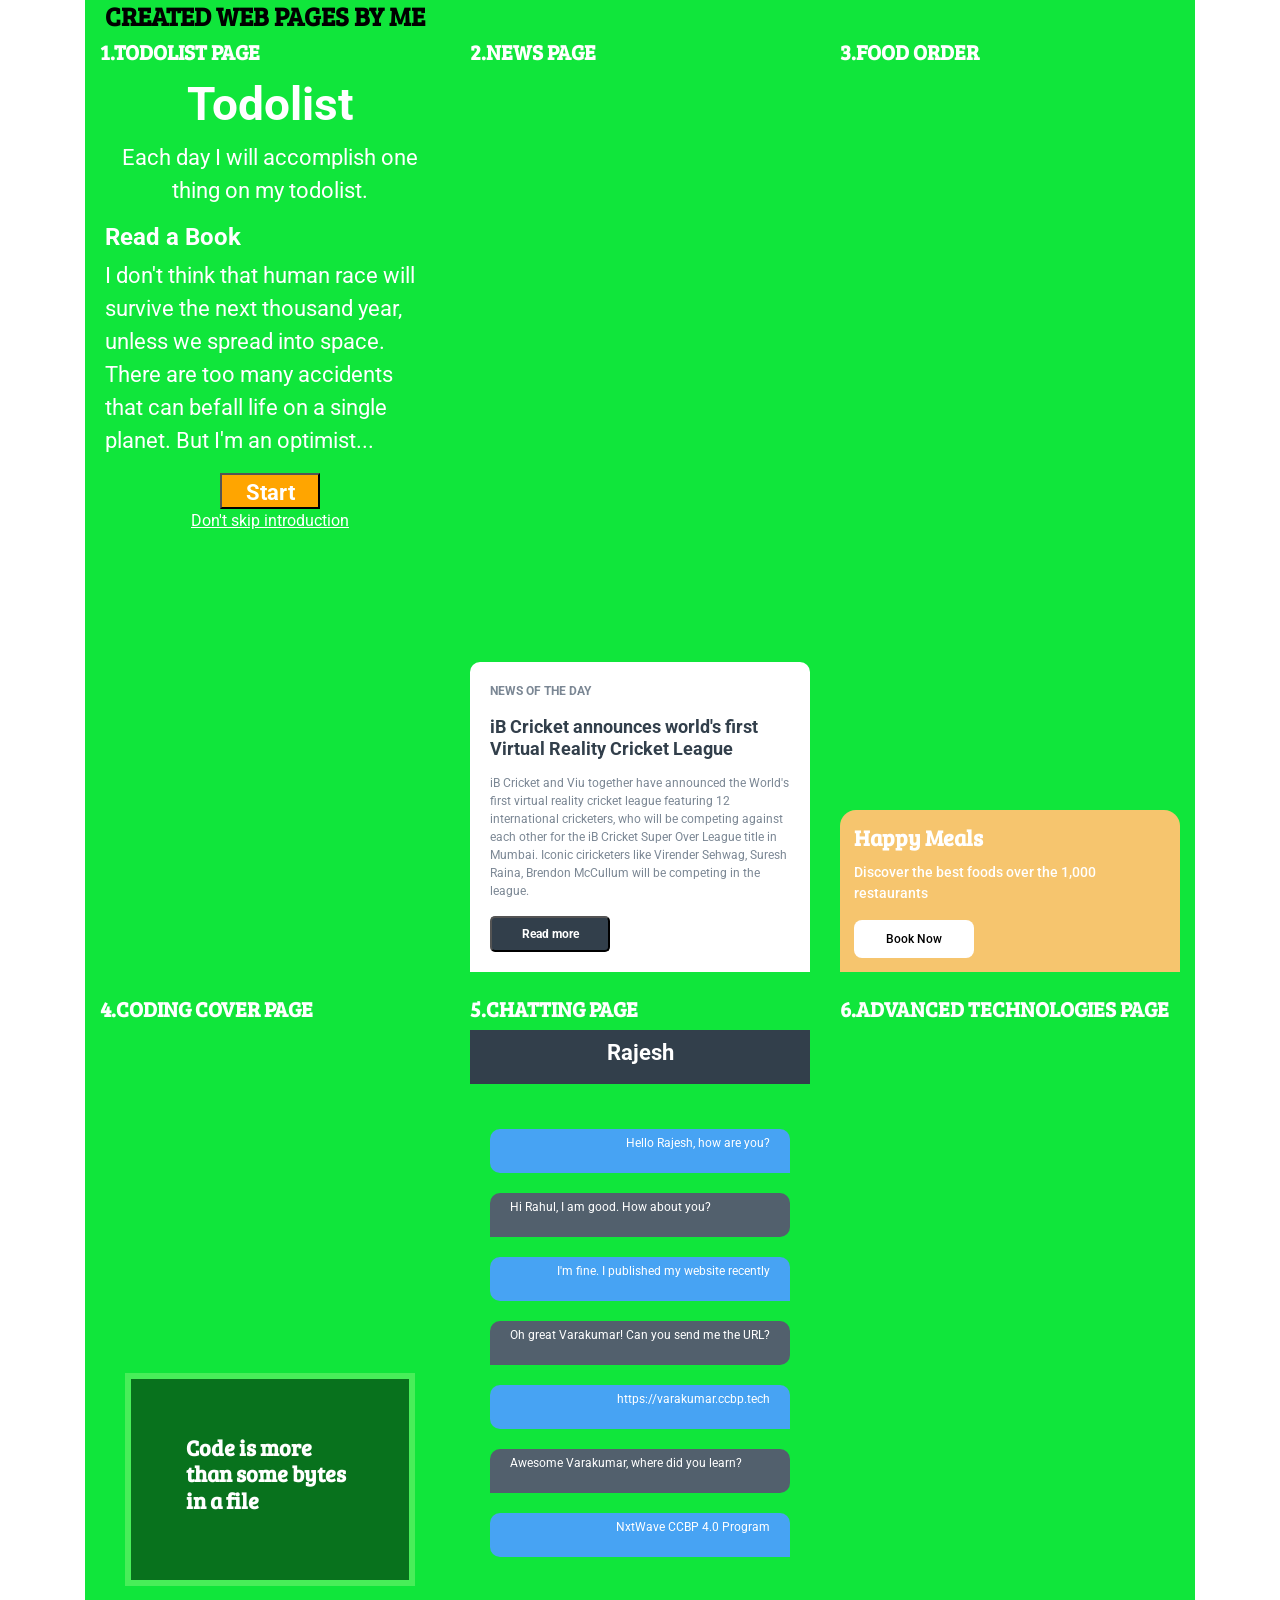
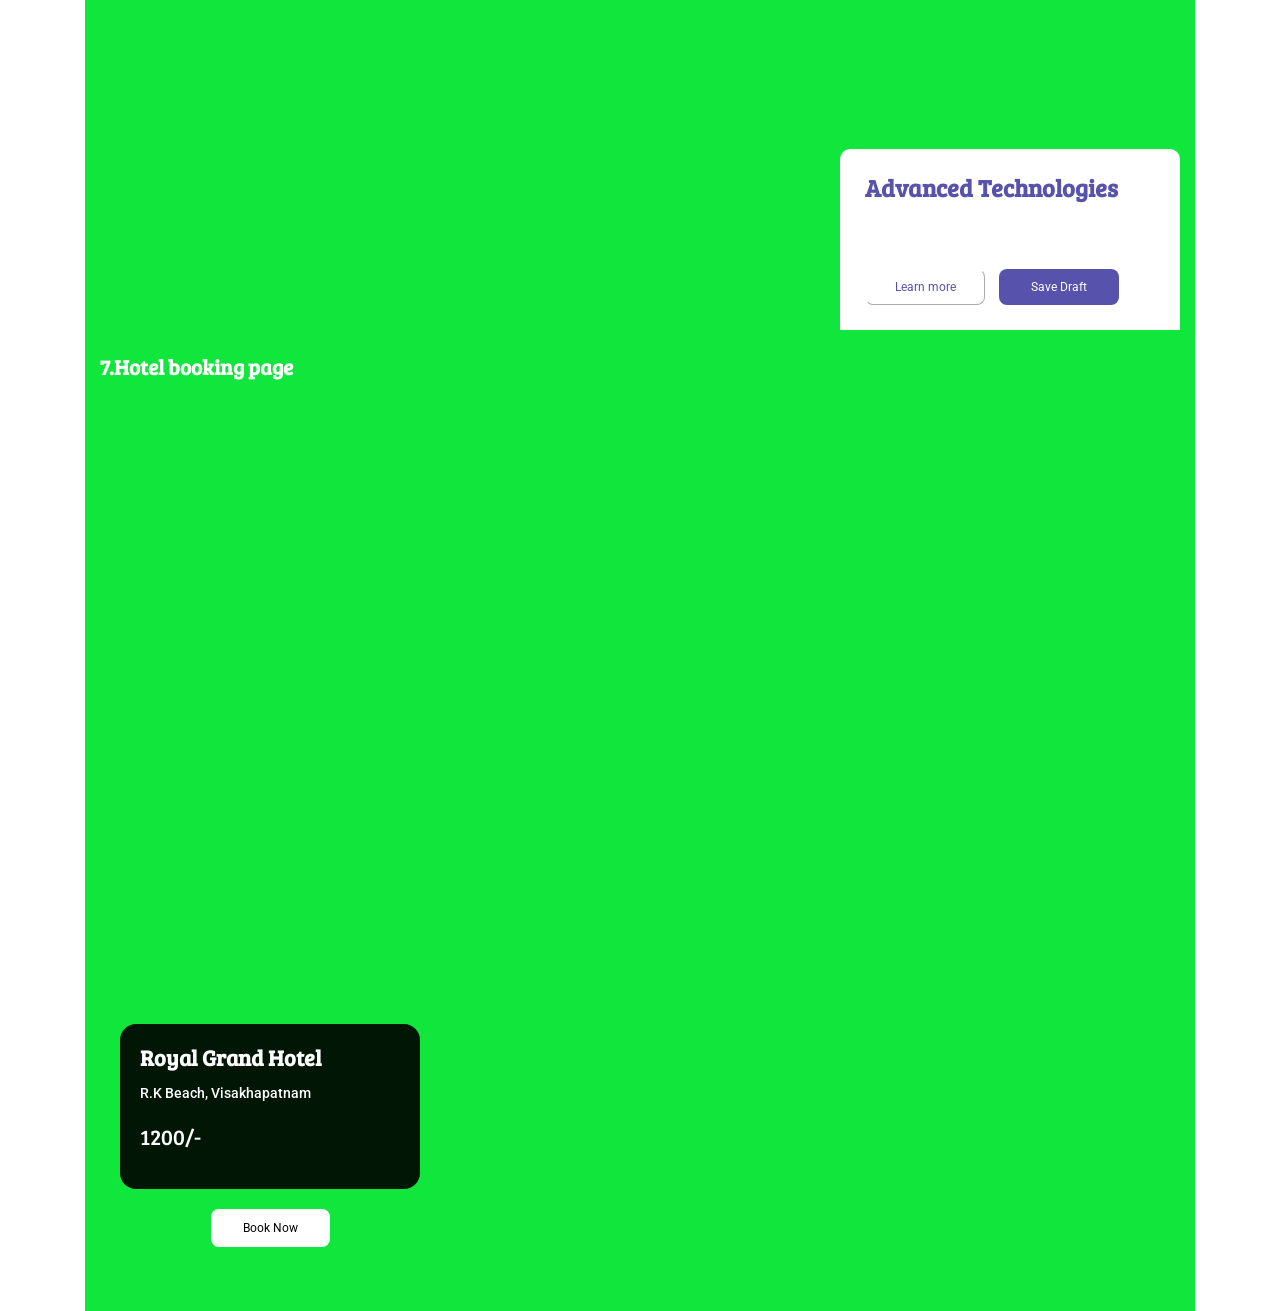
<file: index.html>
<!DOCTYPE html>
<html>
    <head>
        <link rel="stylesheet" href="https://stackpath.bootstrapcdn.com/bootstrap/4.5.2/css/bootstrap.min.css" integrity="sha384-JcKb8q3iqJ61gNV9KGb8thSsNjpSL0n8PARn9HuZOnIxN0hoP+VmmDGMN5t9UJ0Z" crossorigin="anonymous">
        <script src="https://code.jquery.com/jquery-3.5.1.slim.min.js" integrity="sha384-DfXdz2htPH0lsSSs5nCTpuj/zy4C+OGpamoFVy38MVBnE+IbbVYUew+OrCXaRkfj" crossorigin="anonymous"></script>
        <script src="https://cdn.jsdelivr.net/npm/popper.js@1.16.1/dist/umd/popper.min.js" integrity="sha384-9/reFTGAW83EW2RDu2S0VKaIzap3H66lZH81PoYlFhbGU+6BZp6G7niu735Sk7lN" crossorigin="anonymous"></script>
        <script src="https://stackpath.bootstrapcdn.com/bootstrap/4.5.2/js/bootstrap.min.js" integrity="sha384-B4gt1jrGC7Jh4AgTPSdUtOBvfO8shuf57BaghqFfPlYxofvL8/KUEfYiJOMMV+rV" crossorigin="anonymous"></script>
        <link rel = "stylesheet" href = "Created_web_pages.css"/>
        <link rel = "stylesheet" href = "Todolist.css"/>
        <link rel = "stylesheet" href = "News_Page.css"/>
        <link rel = "stylesheet" href = "Food_order_page.css"/>
        <link rel = "stylesheet" href = "Coding_cover_page.css"/>
        <link rel = "stylesheet" href = "ChatPage.css"/>
        <link rel = "stylesheet" href = "Advanced_Technologies_Cover_Page.css"/>
        <link rel = "stylesheet" href = "Hotel_Booking_Page.css"/>
    </head>
    <body>
        <div class="container">
            <div class="row">
                <div class="col-12 col-sm-12 col-md-12 col-lg-12 col-xl-12">
                        <div class="Created-web-bg-container">
                        <h1 class="Created-web-heading">CREATED WEB PAGES BY ME</h1>
                        <div class="container">
                            <div class="row">
                                <div class="col-12 col-sm-12 col-md-6 col-lg-6 col-xl-4 mb-4">
                                    <h1 class="head-line">1.TODOLIST PAGE</h1>
                                    <div class = "Todolist-bg-container">
                                        <h1 class = "main-heading"> Todolist </h1>
                                        <p class = "paragraph-1">
                                            Each day I will accomplish one thing on my todolist. 
                                        </p>
                                        <h1 class = "sub-heading">
                                           Read a Book 
                                        </h1>
                                        <p class = "paragraph"> 
                                            I don't think that human race will survive the next thousand year,
                                            unless we spread into space.
                                            There are too many accidents that can befall life on a single planet.
                                            But I'm an optimist...
                                        </p>
                                        <button class = "start-button"> Start </button>
                                        <p class = "sub-paragraph">
                                            Don't skip introduction
                                        </p>
                                    </div>
                                </div>
                                <div class="col-12 col-sm-12 col-md-6 col-lg-6 col-xl-4 mb-4">
                                    <h1 class="head-line">2.NEWS PAGE</h1>
                                    <div class="NewsPage-bg-container d-flex flex-column justify-content-end">
                                        <div class="NewsPage-card">
                                            <p class="News-category">NEWS OF THE DAY</p>
                                            <h1 class="News-title">
                                                iB Cricket announces world's first Virtual Reality Cricket League
                                            </h1>
                                            <p class="News-description">
                                               iB Cricket and Viu together have announced the World's first virtual reality cricket league featuring 12 international cricketers,
                                                who will be competing against each other for the iB Cricket Super Over League title in Mumbai.
                                               Iconic ciricketers like Virender Sehwag, Suresh Raina, Brendon McCullum will be competing in the league.
                                            </p>
                                            <button class="button">Read more</button>
                                        </div>
                                    </div>
                                </div>
                                <div class="col-12 col-sm-12 col-md-6 col-lg-6 col-xl-4 mb-4">
                                <h1 class="head-line">3.FOOD ORDER</h1>
                                <div class = "foodpage-bg-container d-flex flex-column justify-content-end">
                                    <div class = "order-card">
                                        <h1 class = "card-title">Happy Meals</h1>
                                            <p class = "card-description">
                                                Discover the best foods over the 1,000 restaurants
                                            </p>
                                        <button class = "card-button">Book Now</button>
                                        </div>
                                    </div>
                                </div>
                                <div class="col-12 col-sm-12 col-md-6 col-lg-6 col-xl-4 mb-4">
                                    <h1 class="head-line">4.CODING COVER PAGE</h1>
                                    <div class = "Coding-cover-bg-container d-flex flex-column justify-content-center">
                                            <div class = "Coding-cover-card-bg-container">
                                            <h1 class = card-title>
                                                Code is more than some bytes in a file
                                            </h1>
                                        </div>
                                    </div>
                                </div>
                                <div class="col-12 col-sm-12 col-md-6 col-lg-6 col-xl-4 mb-4">
                                    <h1 class="head-line">5.CHATTING PAGE</h1>
                                        <div class = "ChatPage-bg-container">
                                            <div class = "black-box"> 
                                                <h1 class = "black-box-heading">Rajesh</h1> 
                                            </div>
                                            <div class = "blue-box">
                                                <p class = "message-text">
                                                    Hello Rajesh, how are you?
                                                </p>
                                            </div>
                                            <div class = "gray-box">
                                                <p class = "message-text">
                                                    Hi Rahul, I am good. How about you?
                                                </p>
                                            </div>
                                            <div class = "blue-box">
                                                <p class = "message-text">
                                                    I'm fine. I published my website recently
                                                </p>
                                            </div>
                                            <div class = "gray-box">
                                                <p class = "message-text">
                                                    Oh great Varakumar! Can you send me the URL?
                                                </p>
                                            </div>
                                            <div class = "blue-box">
                                                <p class = "message-text">
                                                    https://varakumar.ccbp.tech
                                                </p>
                                            </div>
                                            <div class = "gray-box">
                                                <p class = "message-text">
                                                    Awesome Varakumar, where did you learn?
                                                </p>
                                            </div>
                                            <div class = "blue-box">
                                            <p class = "message-text">
                                                NxtWave CCBP 4.0 Program
                                            </p>
                                        </div>
                                    </div>
                                </div>
                                <div class="col-12 col-sm-12 col-md-6 col-lg-6 col-xl-4 mb-4">
                                <h1 class="head-line">6.ADVANCED TECHNOLOGIES PAGE</h1>
                                <div class = "Advanced-technologies-bg-container d-flex flex-column justify-content-end">
                                    <div class = "Advanced-technologies-card-bg-container">
                                        <h1 class = "card-heading">Advanced Technologies</h1>
                                        <p class="card-description">
                                            Machinery and equipment developed from the application of scientific knowledge.
                                        </p>
                                        <button class = "card-button-1"> Learn more </button>
                                        <button class = "card-button-2"> Save Draft </button>
                                    </div>
                                </div>
                                </div>
                                <div class="col-12 col-sm-12 col-md-6 col-lg-6 col-xl-4 mb-4">
                                    <h1 class="head-line">7.Hotel booking page </h1>
                                    <div class="hotel-booking-bg-container d-flex flex-column justify-content-end">
                                        <div class="hotel-booking-card">
                                            <h1 class="card-title">Royal Grand Hotel</h1>
                                            <p class="card-description">R.K Beach, Visakhapatnam</p>
                                            <p class="cost-text">1200/-</p>
                                        </div>
                                        <div class="button-container">
                                            <button class="hotel-booking-button">Book Now</button>
                                        </div>
                                    </div>
                                </div>
                            </div>
                        </div>
                    </div>
                </div>
            </div>
        </div>
    </body>
</html>
</file>
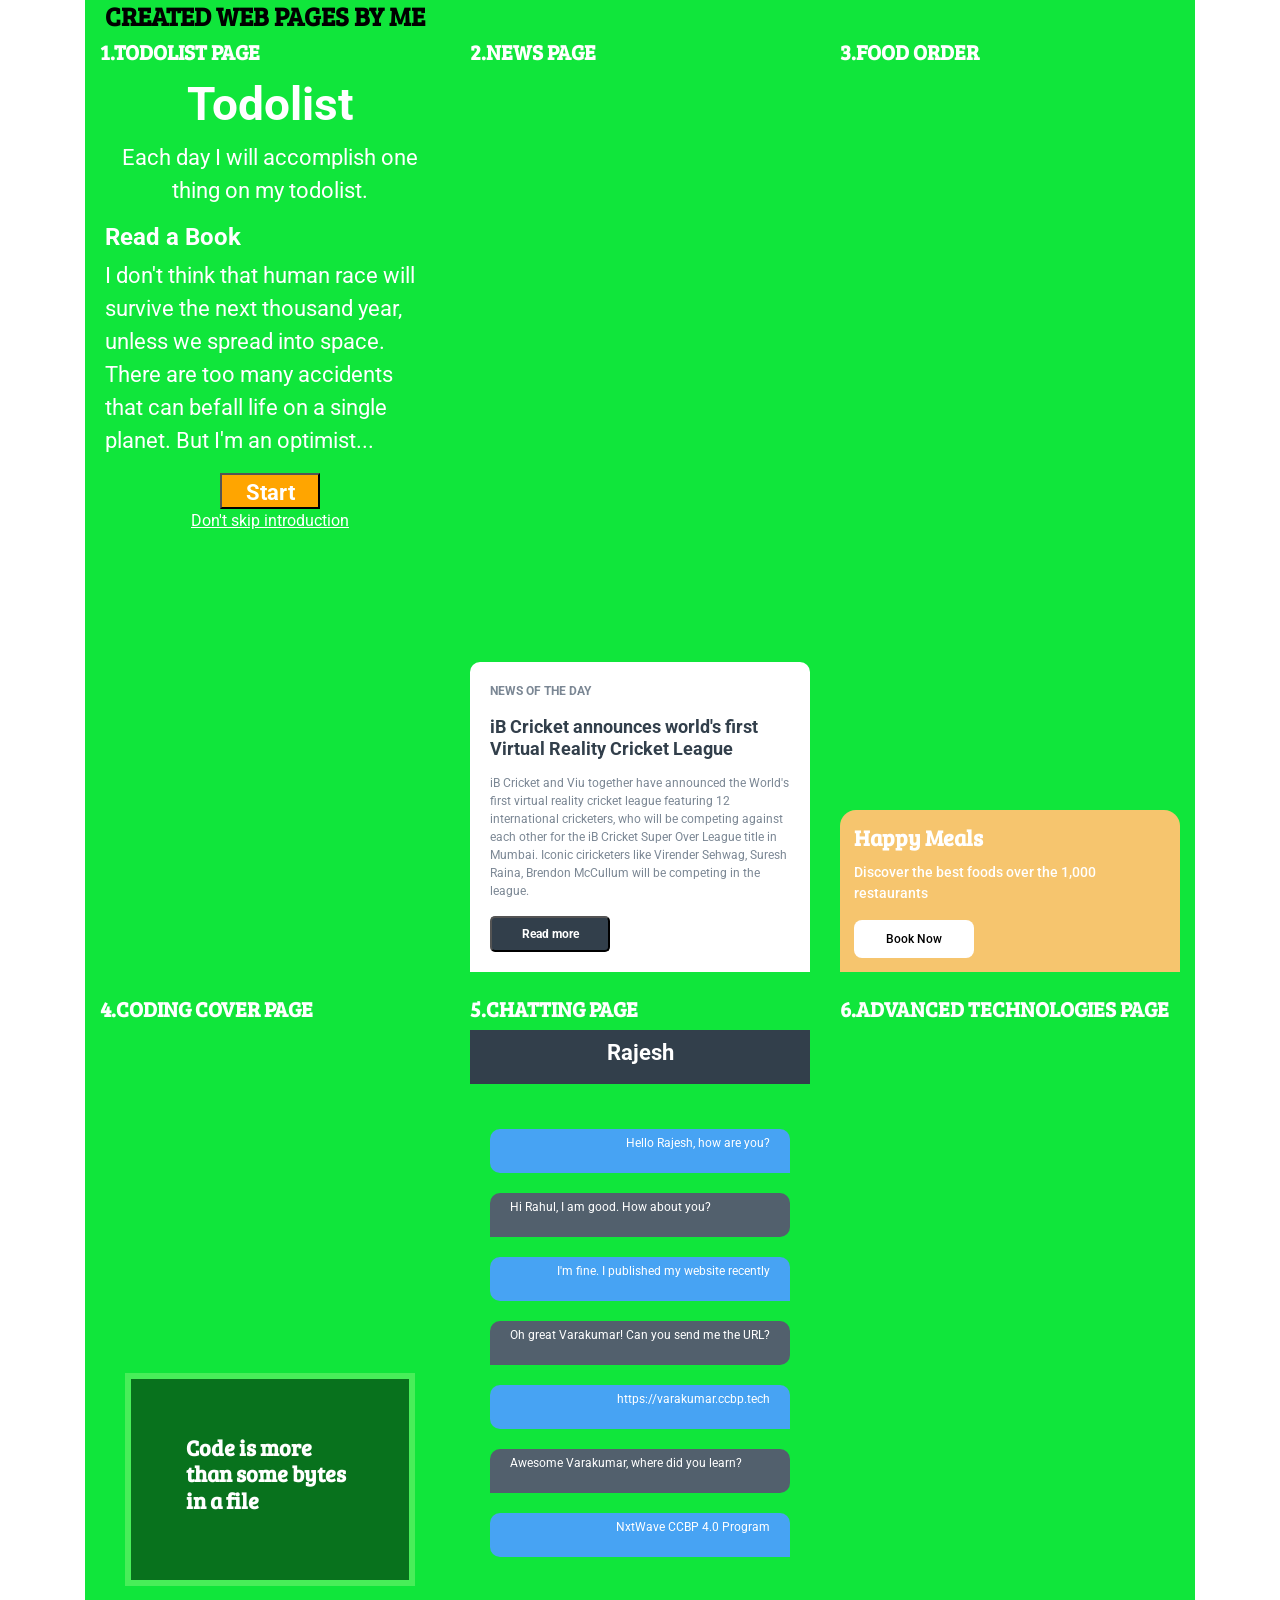
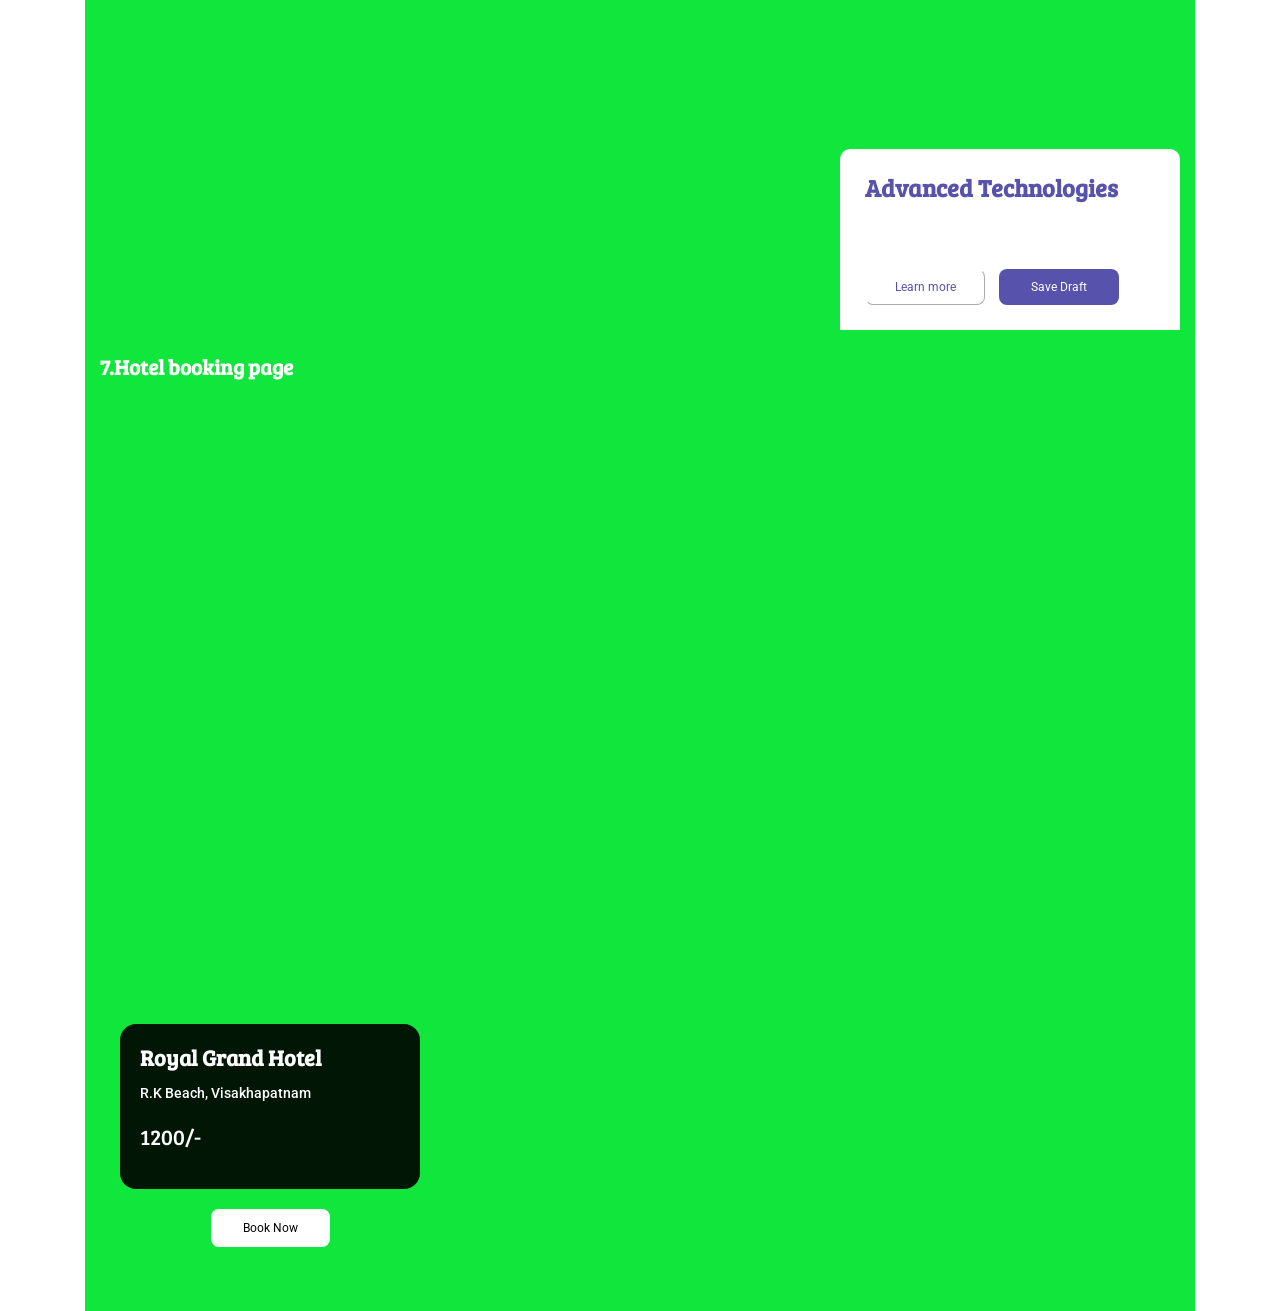
<file: Created_web_pages.html>
<!DOCTYPE html>
<html>
    <head>
        <link rel="stylesheet" href="https://stackpath.bootstrapcdn.com/bootstrap/4.5.2/css/bootstrap.min.css" integrity="sha384-JcKb8q3iqJ61gNV9KGb8thSsNjpSL0n8PARn9HuZOnIxN0hoP+VmmDGMN5t9UJ0Z" crossorigin="anonymous">
        <script src="https://code.jquery.com/jquery-3.5.1.slim.min.js" integrity="sha384-DfXdz2htPH0lsSSs5nCTpuj/zy4C+OGpamoFVy38MVBnE+IbbVYUew+OrCXaRkfj" crossorigin="anonymous"></script>
        <script src="https://cdn.jsdelivr.net/npm/popper.js@1.16.1/dist/umd/popper.min.js" integrity="sha384-9/reFTGAW83EW2RDu2S0VKaIzap3H66lZH81PoYlFhbGU+6BZp6G7niu735Sk7lN" crossorigin="anonymous"></script>
        <script src="https://stackpath.bootstrapcdn.com/bootstrap/4.5.2/js/bootstrap.min.js" integrity="sha384-B4gt1jrGC7Jh4AgTPSdUtOBvfO8shuf57BaghqFfPlYxofvL8/KUEfYiJOMMV+rV" crossorigin="anonymous"></script>
        <link rel = "stylesheet" href = "Created_web_pages.css"/>
        <link rel = "stylesheet" href = "Todolist.css"/>
        <link rel = "stylesheet" href = "News_Page.css"/>
        <link rel = "stylesheet" href = "Food_order_page.css"/>
        <link rel = "stylesheet" href = "Coding_cover_page.css"/>
        <link rel = "stylesheet" href = "ChatPage.css"/>
        <link rel = "stylesheet" href = "Advanced_Technologies_Cover_Page.css"/>
        <link rel = "stylesheet" href = "Hotel_Booking_Page.css"/>
    </head>
    <body>
        <div class="container">
            <div class="row">
                <div class="col-12 col-sm-12 col-md-12 col-lg-12 col-xl-12">
                        <div class="Created-web-bg-container">
                        <h1 class="Created-web-heading">CREATED WEB PAGES BY ME</h1>
                        <div class="container">
                            <div class="row">
                                <div class="col-12 col-sm-12 col-md-6 col-lg-6 col-xl-4 mb-4">
                                    <h1 class="head-line">1.TODOLIST PAGE</h1>
                                    <div class = "Todolist-bg-container">
                                        <h1 class = "main-heading"> Todolist </h1>
                                        <p class = "paragraph-1">
                                            Each day I will accomplish one thing on my todolist. 
                                        </p>
                                        <h1 class = "sub-heading">
                                           Read a Book 
                                        </h1>
                                        <p class = "paragraph"> 
                                            I don't think that human race will survive the next thousand year,
                                            unless we spread into space.
                                            There are too many accidents that can befall life on a single planet.
                                            But I'm an optimist...
                                        </p>
                                        <button class = "start-button"> Start </button>
                                        <p class = "sub-paragraph">
                                            Don't skip introduction
                                        </p>
                                    </div>
                                </div>
                                <div class="col-12 col-sm-12 col-md-6 col-lg-6 col-xl-4 mb-4">
                                    <h1 class="head-line">2.NEWS PAGE</h1>
                                    <div class="NewsPage-bg-container d-flex flex-column justify-content-end">
                                        <div class="NewsPage-card">
                                            <p class="News-category">NEWS OF THE DAY</p>
                                            <h1 class="News-title">
                                                iB Cricket announces world's first Virtual Reality Cricket League
                                            </h1>
                                            <p class="News-description">
                                               iB Cricket and Viu together have announced the World's first virtual reality cricket league featuring 12 international cricketers,
                                                who will be competing against each other for the iB Cricket Super Over League title in Mumbai.
                                               Iconic ciricketers like Virender Sehwag, Suresh Raina, Brendon McCullum will be competing in the league.
                                            </p>
                                            <button class="button">Read more</button>
                                        </div>
                                    </div>
                                </div>
                                <div class="col-12 col-sm-12 col-md-6 col-lg-6 col-xl-4 mb-4">
                                <h1 class="head-line">3.FOOD ORDER</h1>
                                <div class = "foodpage-bg-container d-flex flex-column justify-content-end">
                                    <div class = "order-card">
                                        <h1 class = "card-title">Happy Meals</h1>
                                            <p class = "card-description">
                                                Discover the best foods over the 1,000 restaurants
                                            </p>
                                        <button class = "card-button">Book Now</button>
                                        </div>
                                    </div>
                                </div>
                                <div class="col-12 col-sm-12 col-md-6 col-lg-6 col-xl-4 mb-4">
                                    <h1 class="head-line">4.CODING COVER PAGE</h1>
                                    <div class = "Coding-cover-bg-container d-flex flex-column justify-content-center">
                                            <div class = "Coding-cover-card-bg-container">
                                            <h1 class = card-title>
                                                Code is more than some bytes in a file
                                            </h1>
                                        </div>
                                    </div>
                                </div>
                                <div class="col-12 col-sm-12 col-md-6 col-lg-6 col-xl-4 mb-4">
                                    <h1 class="head-line">5.CHATTING PAGE</h1>
                                        <div class = "ChatPage-bg-container">
                                            <div class = "black-box"> 
                                                <h1 class = "black-box-heading">Rajesh</h1> 
                                            </div>
                                            <div class = "blue-box">
                                                <p class = "message-text">
                                                    Hello Rajesh, how are you?
                                                </p>
                                            </div>
                                            <div class = "gray-box">
                                                <p class = "message-text">
                                                    Hi Rahul, I am good. How about you?
                                                </p>
                                            </div>
                                            <div class = "blue-box">
                                                <p class = "message-text">
                                                    I'm fine. I published my website recently
                                                </p>
                                            </div>
                                            <div class = "gray-box">
                                                <p class = "message-text">
                                                    Oh great Varakumar! Can you send me the URL?
                                                </p>
                                            </div>
                                            <div class = "blue-box">
                                                <p class = "message-text">
                                                    https://varakumar.ccbp.tech
                                                </p>
                                            </div>
                                            <div class = "gray-box">
                                                <p class = "message-text">
                                                    Awesome Varakumar, where did you learn?
                                                </p>
                                            </div>
                                            <div class = "blue-box">
                                            <p class = "message-text">
                                                NxtWave CCBP 4.0 Program
                                            </p>
                                        </div>
                                    </div>
                                </div>
                                <div class="col-12 col-sm-12 col-md-6 col-lg-6 col-xl-4 mb-4">
                                <h1 class="head-line">6.ADVANCED TECHNOLOGIES PAGE</h1>
                                <div class = "Advanced-technologies-bg-container d-flex flex-column justify-content-end">
                                    <div class = "Advanced-technologies-card-bg-container">
                                        <h1 class = "card-heading">Advanced Technologies</h1>
                                        <p class="card-description">
                                            Machinery and equipment developed from the application of scientific knowledge.
                                        </p>
                                        <button class = "card-button-1"> Learn more </button>
                                        <button class = "card-button-2"> Save Draft </button>
                                    </div>
                                </div>
                                </div>
                                <div class="col-12 col-sm-12 col-md-6 col-lg-6 col-xl-4 mb-4">
                                    <h1 class="head-line">7.Hotel booking page </h1>
                                    <div class="hotel-booking-bg-container d-flex flex-column justify-content-end">
                                        <div class="hotel-booking-card">
                                            <h1 class="card-title">Royal Grand Hotel</h1>
                                            <p class="card-description">R.K Beach, Visakhapatnam</p>
                                            <p class="cost-text">1200/-</p>
                                        </div>
                                        <div class="button-container">
                                            <button class="hotel-booking-button">Book Now</button>
                                        </div>
                                    </div>
                                </div>
                            </div>
                        </div>
                    </div>
                </div>
            </div>
        </div>
    </body>
</html>
</file>
<file: Created_web_pages.css>
@import url("https://fonts.googleapis.com/css2?family=Bree+Serif&family=Caveat:wght@400;700&family=Lobster&family=Monoton&family=Open+Sans:ital,wght@0,400;0,700;1,400;1,700&family=Playfair+Display+SC:ital,wght@0,400;0,700;1,700&family=Playfair+Display:ital,wght@0,400;0,700;1,700&family=Roboto:ital,wght@0,400;0,700;1,400;1,700&family=Source+Sans+Pro:ital,wght@0,400;0,700;1,700&family=Work+Sans:ital,wght@0,400;0,700;1,700&display=swap");

.Created-web-bg-container {
    background-color: #10e63b;
}

.Created-web-heading {
    font-family: "Bree Serif";
    font-size: 26px;
    font-weight: bold;
    color: black;
    text-align: left;
    margin-left: 20px;
}

.head-line {
    font-family: "Bree Serif";
    font-size: 21px;
    font-weight: bold;
    color:#ffff;
}
</file>
<file: Todolist.css>
@import url("https://fonts.googleapis.com/css2?family=Bree+Serif&family=Caveat:wght@400;700&family=Lobster&family=Monoton&family=Open+Sans:ital,wght@0,400;0,700;1,400;1,700&family=Playfair+Display+SC:ital,wght@0,400;0,700;1,700&family=Playfair+Display:ital,wght@0,400;0,700;1,700&family=Roboto:ital,wght@0,400;0,700;1,400;1,700&family=Source+Sans+Pro:ital,wght@0,400;0,700;1,700&family=Work+Sans:ital,wght@0,400;0,700;1,700&display=swap");

body {
    margin: 0px;
}

.Todolist-bg-container {
    background-image : url(" https://d2clawv67efefq.cloudfront.net/ccbp-static-website/todolistbg.png");
    background-size: cover;
    height: 100vh;
    text-align: center;
    padding: 5px;
}

.main-heading {
    font-family: "Roboto";
    color: white;
    font-size: 46px;
    font-weight: bold;
}

.sub-heading {
    color: white;
    font-size: 24px;
    font-weight: bold;
    text-align: left;
}

.paragraph {
    color: white;
    font-size: 22px;
    text-align: left;
}

.paragraph-1 {
    color: white;
    font-size: 22px;
    text-align: left;
    text-align: center;
}


.start-button {
    background-color: orange;
    color: white;
    font-weight: bold;
    font-size: 22px;
    height: 36px;
    width: 100px;
}

.sub-paragraph{
    color: white;
    text-decoration: underline;
}
</file>
<file: News_Page.css>
@import url("https://fonts.googleapis.com/css2?family=Bree+Serif&family=Caveat:wght@400;700&family=Lobster&family=Monoton&family=Open+Sans:ital,wght@0,400;0,700;1,400;1,700&family=Playfair+Display+SC:ital,wght@0,400;0,700;1,700&family=Playfair+Display:ital,wght@0,400;0,700;1,700&family=Roboto:ital,wght@0,400;0,700;1,400;1,700&family=Source+Sans+Pro:ital,wght@0,400;0,700;1,700&family=Work+Sans:ital,wght@0,400;0,700;1,700&display=swap");

.NewsPage-bg-container {
    background-image: url(" https://d2clawv67efefq.cloudfront.net/ccbp-static-website/newsbg.png");
    height: 100vh;
    background-size: cover;
}

.NewsPage-card {
    background-color: #ffff;
    border-top-left-radius: 10px;
    border-top-right-radius: 10px;
    padding: 20px;
}

.News-category {
    color: #7b8794;
    font-family: "Roboto";
    font-size: 12px;
    font-weight: bold;
}

.News-title {
    font-family: "Roboto";
    font-size: 18px;
    color: #323f4b;
    font-weight: bold;
    margin-bottom: 15px;
}

.News-description {
    font-family: "Roboto";
    font-size: 12px;
    color: #7b8794;
}

.button {
    height: 36px;
    width: 120px;
    background-color:#323f4b;
    color: white;
    font-family: "Roboto";
    font-size: 12px;
    font-weight: bold;
    border-radius: 5px;
}
</file>
<file: Food_order_page.css>
@import url("https://fonts.googleapis.com/css2?family=Bree+Serif&family=Caveat:wght@400;700&family=Lobster&family=Monoton&family=Open+Sans:ital,wght@0,400;0,700;1,400;1,700&family=Playfair+Display+SC:ital,wght@0,400;0,700;1,700&family=Playfair+Display:ital,wght@0,400;0,700;1,700&family=Roboto:ital,wght@0,400;0,700;1,400;1,700&family=Source+Sans+Pro:ital,wght@0,400;0,700;1,700&family=Work+Sans:ital,wght@0,400;0,700;1,700&display=swap");

.foodpage-bg-container {
    background-image: url("https://d2clawv67efefq.cloudfront.net/ccbp-static-website/foodbg.png");
    height: 100vh;
    background-size: cover;
}

.order-card {
    background-color: #f6c56e;
    border-top-left-radius: 16px;
    border-top-right-radius: 16px;
    padding: 14px;
}

.card-title {
    font-family: "Bree Serif";
    font-size: 22px;
    font-weight: bold;
    color: #323f4b;
}

.card-description {
    font-family: "Roboto";
    font-size: 14px;
    color:#323f4b;
    font-weight: bold;
}

.card-button {
    background-color: #ffff;
    font-family: "Roboto";
    font-size: 12px;
    font-weight: 500;
    height: 38px;
    width: 120px;
    border-width: 0px;
    border-radius: 8px;
}
</file>
<file: Coding_cover_page.css>
@import url("https://fonts.googleapis.com/css2?family=Bree+Serif&family=Caveat:wght@400;700&family=Lobster&family=Monoton&family=Open+Sans:ital,wght@0,400;0,700;1,400;1,700&family=Playfair+Display+SC:ital,wght@0,400;0,700;1,700&family=Playfair+Display:ital,wght@0,400;0,700;1,700&family=Roboto:ital,wght@0,400;0,700;1,400;1,700&family=Source+Sans+Pro:ital,wght@0,400;0,700;1,700&family=Work+Sans:ital,wght@0,400;0,700;1,700&display=swap");

body{
    margin: 0px;
}

.Coding-cover-bg-container {
    background-image: url("https://d2clawv67efefq.cloudfront.net/ccbp-static-website/codingbg.png");
    height: 100vh;
    background-size: cover;
    padding: 25px;
}

.Coding-cover-card-bg-container {
    background-color: #00000080;
    border-style: solid;
    border-color: #48ee59;
    border-width: 6px;
    padding: 55px;
}

.card-title {
    color: white;
    font-family: "Bree Serif";
    font-size: 40px;
}
</file>
<file: ChatPage.css>
@import url("https://fonts.googleapis.com/css2?family=Bree+Serif&family=Caveat:wght@400;700&family=Lobster&family=Monoton&family=Open+Sans:ital,wght@0,400;0,700;1,400;1,700&family=Playfair+Display+SC:ital,wght@0,400;0,700;1,700&family=Playfair+Display:ital,wght@0,400;0,700;1,700&family=Roboto:ital,wght@0,400;0,700;1,400;1,700&family=Source+Sans+Pro:ital,wght@0,400;0,700;1,700&family=Work+Sans:ital,wght@0,400;0,700;1,700&display=swap");

.ChatPage-bg-container {
    background-image: url("https://d2clawv67efefq.cloudfront.net/ccbp-static-website/chatbg.png");
    height: 100vh;
    background-size: cover;
    padding-bottom: 10px;
}

.black-box {
    background-color: #323f4b;
    padding: 10px;
    text-align: center;
    margin-bottom: 45px;
}

.black-box-heading {
    color: white;
    font-size: 22px;
    font-weight: bold;
    font-family: "Roboto";
}

.blue-box {
    background-color: #47a3f3;
    padding: 5px;
    text-align: right;
    margin-bottom: 20px;
    margin-left: 20px;
    margin-right: 20px;
    border-top-left-radius: 10px;
    border-bottom-left-radius: 10px;
    border-top-right-radius: 10px;
    padding-right: 20px;
}

.gray-box {
    background-color: #52606d;
    padding: 5px;
    text-align: left;
    margin-bottom: 20px;
    margin-left: 20px;
    margin-right: 20px;
    border-top-right-radius: 10px;
    border-bottom-right-radius: 10px;
    border-top-left-radius: 10px;
    padding-left: 20px;
}

.message-text {
    color: white;
    font-size: 12px;
    font-family: "Roboto"
}
</file>
<file: Advanced_Technologies_Cover_Page.css>
@import url("https://fonts.googleapis.com/css2?family=Bree+Serif&family=Caveat:wght@400;700&family=Lobster&family=Monoton&family=Open+Sans:ital,wght@0,400;0,700;1,400;1,700&family=Playfair+Display+SC:ital,wght@0,400;0,700;1,700&family=Playfair+Display:ital,wght@0,400;0,700;1,700&family=Roboto:ital,wght@0,400;0,700;1,400;1,700&family=Source+Sans+Pro:ital,wght@0,400;0,700;1,700&family=Work+Sans:ital,wght@0,400;0,700;1,700&display=swap");

.Advanced-technologies-bg-container {
    background-image: url("https://d2clawv67efefq.cloudfront.net/ccbp-static-website/arvrbg.png");
    height: 100vh;
    background-size: cover;
}

.Advanced-technologies-card-bg-container {
    background-color: #ffff;
    border-top-left-radius: 10px;
    border-top-right-radius: 10px;
    padding: 25px;
}

.card-heading {
    font-family: "Bree Serif";
    color: #5752ab;
    font-size: 24px;
    font-weight: bold;
}

.card-description {
    font-family: "Roboto";
    color: #323f4b;
    font-weight: 500;
}

.card-button-1 {
    height: 36px;
    width: 120px;
    background-color:#ffff;
    border-width: 1px;
    font-family:"Roboto";
    font-size: 12px;
    color: #5752ab;
    border-radius: 8px;
    border-color: white;
}

.card-button-2 {
    height: 36px;
    width: 120px;
    background-color:#5752ab;
    font-family:"Roboto";
    font-size: 12px;
    color: #ffff;
    border-radius: 8px;
    margin-left: 10px;
    border-width: 0px;
}
</file>
<file: Hotel_Booking_Page.css>
@import url("https://fonts.googleapis.com/css2?family=Bree+Serif&family=Caveat:wght@400;700&family=Lobster&family=Monoton&family=Open+Sans:ital,wght@0,400;0,700;1,400;1,700&family=Playfair+Display+SC:ital,wght@0,400;0,700;1,700&family=Playfair+Display:ital,wght@0,400;0,700;1,700&family=Roboto:ital,wght@0,400;0,700;1,400;1,700&family=Source+Sans+Pro:ital,wght@0,400;0,700;1,700&family=Work+Sans:ital,wght@0,400;0,700;1,700&display=swap");

.hotel-booking-bg-container {
    background-image: url("https://d2clawv67efefq.cloudfront.net/ccbp-static-website/hotelbg.png");
    height: 100vh;
    background-size: cover;
    padding: 20px;

}

.hotel-booking-card {
    background-color:#000000e6;
    border-radius: 16px;
    padding: 20px;
}

.card-title {
    font-family: "Bree Serif";
    font-size: 22px;
    color: #ffff;;
}

.card-description {
    font-family: "Roboto";
    color: #ffff;
    font-size: 14px;
    font-weight: 500;
}

.cost-text {
    color: #ffff;
    font-size:22px;
    font-family: "Bree Serif";
}

.hotel-booking-button {
    height: 38px;
    width: 119px;
    background-color:#ffffff;
    border-width: 0px;
    font-family: "Roboto";
    font-size: 12px;
    border-radius: 8px;
}

.button-container {
    text-align: center;
    margin: 20px;
}
</file>
